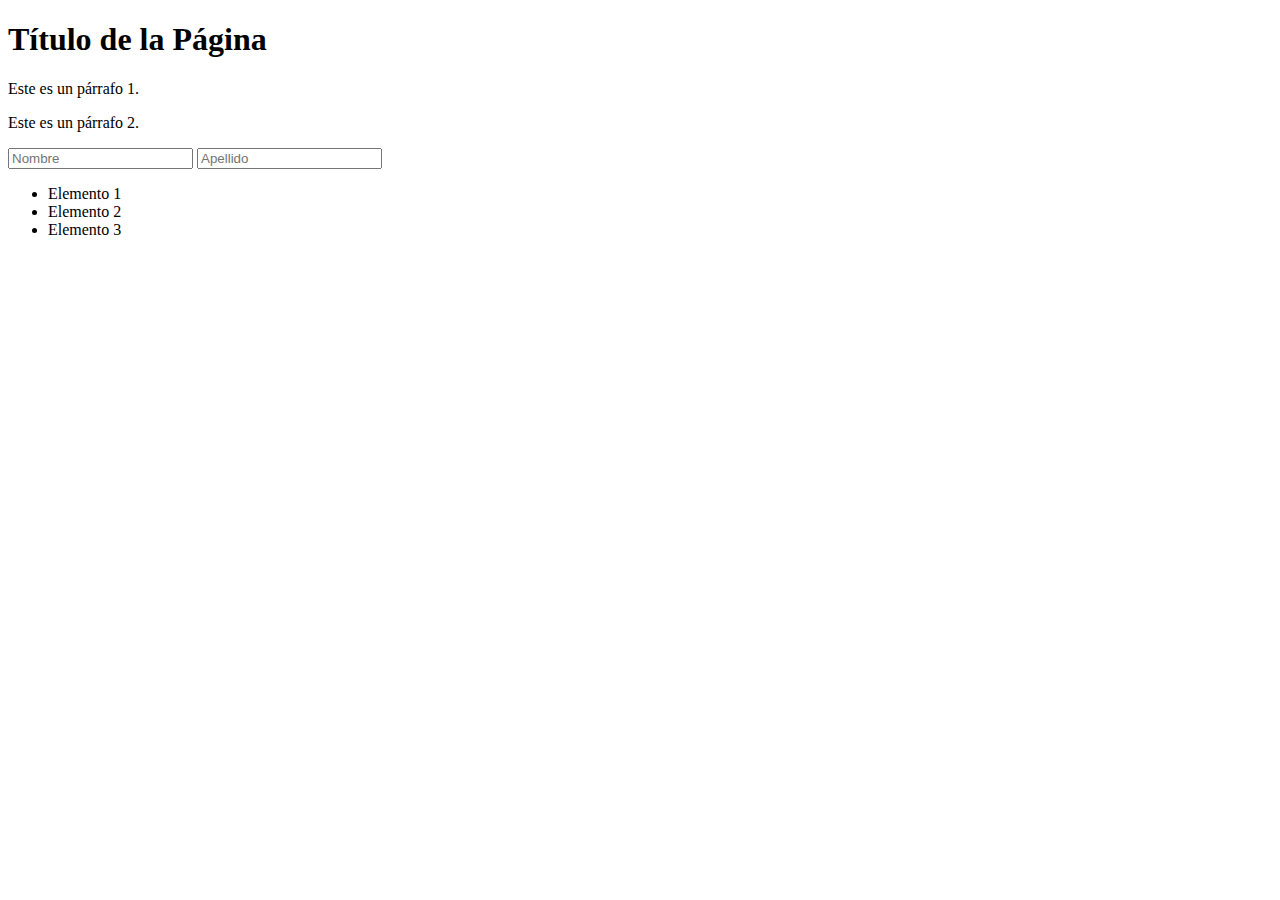
<file: ut3-vanillajs-dom/01-selectors/Ejercicios_1/index.html>
<!DOCTYPE html>
<html lang="en">
  <head>
    <meta charset="UTF-8" />
    <meta name="viewport" content="width=device-width, initial-scale=1.0" />
    <title>Prueba de Métodos de Selección</title>
  </head>
  <body>
    <h1 id="titulo">Título de la Página</h1>

    <div class="contenedor">
      <p class="parrafo">Este es un párrafo 1.</p>
      <p class="parrafo">Este es un párrafo 2.</p>
    </div>

    <form>
      <input type="text" name="nombre" placeholder="Nombre" />
      <input type="text" name="apellido" placeholder="Apellido" />
    </form>

    <ul>
      <li>Elemento 1</li>
      <li>Elemento 2</li>
      <li>Elemento 3</li>
    </ul>

    <script src="main.js"></script>
  </body>
</html>
</file>
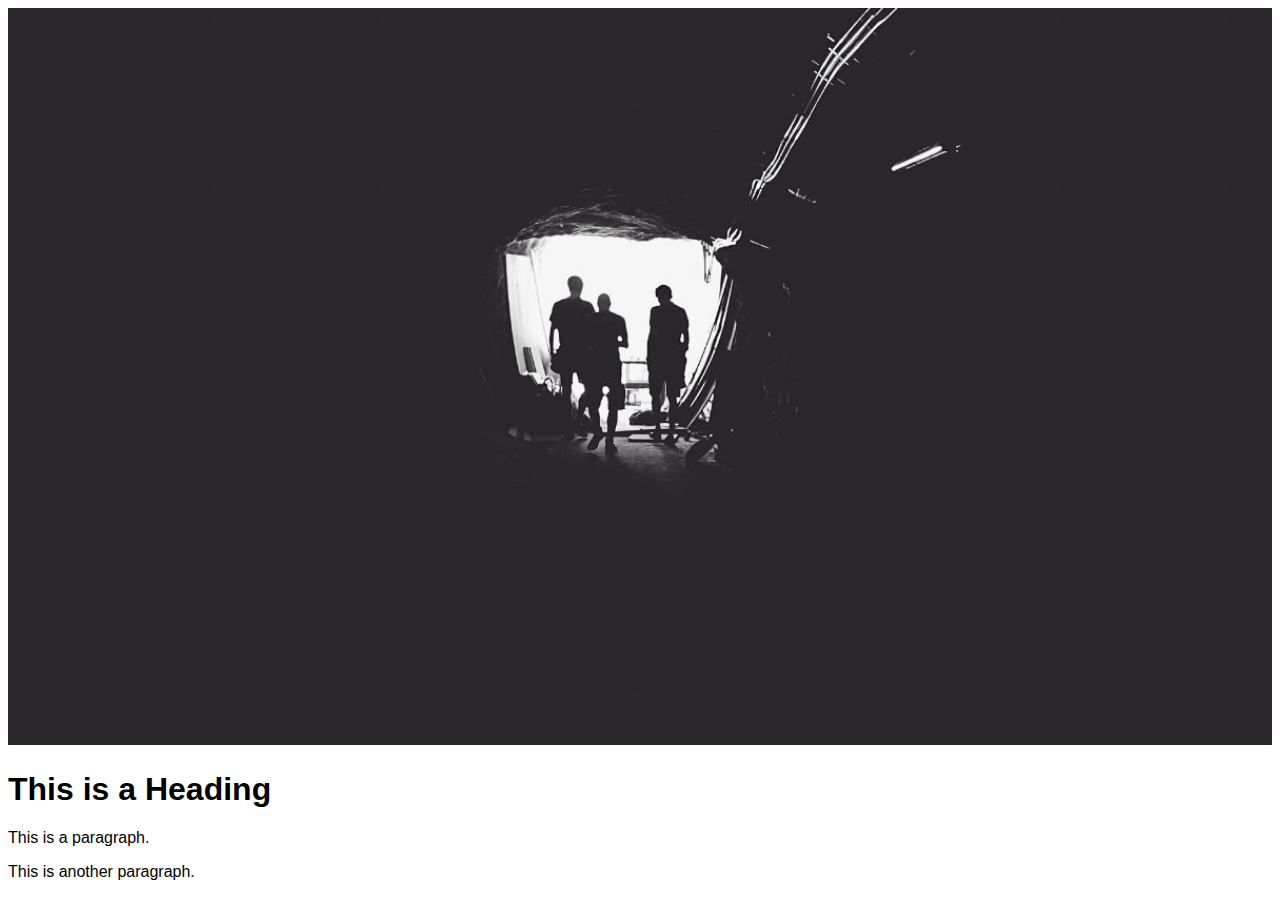
<file: ut3-vanillajs-dom/01-selectors/Ejercicios_2/index.html>
<!DOCTYPE html>
<html lang="en">
    <head>
        <meta charset="UTF-8">
        <meta name="viewport" content="width=device-width, initial-scale=1.0">
        <link rel="stylesheet" href="style.css">
        <script src = "main.js"></script>
        <title>Ejercicios 2</title>
    </head>
    <body>
        
    </body>
</html>
</file>
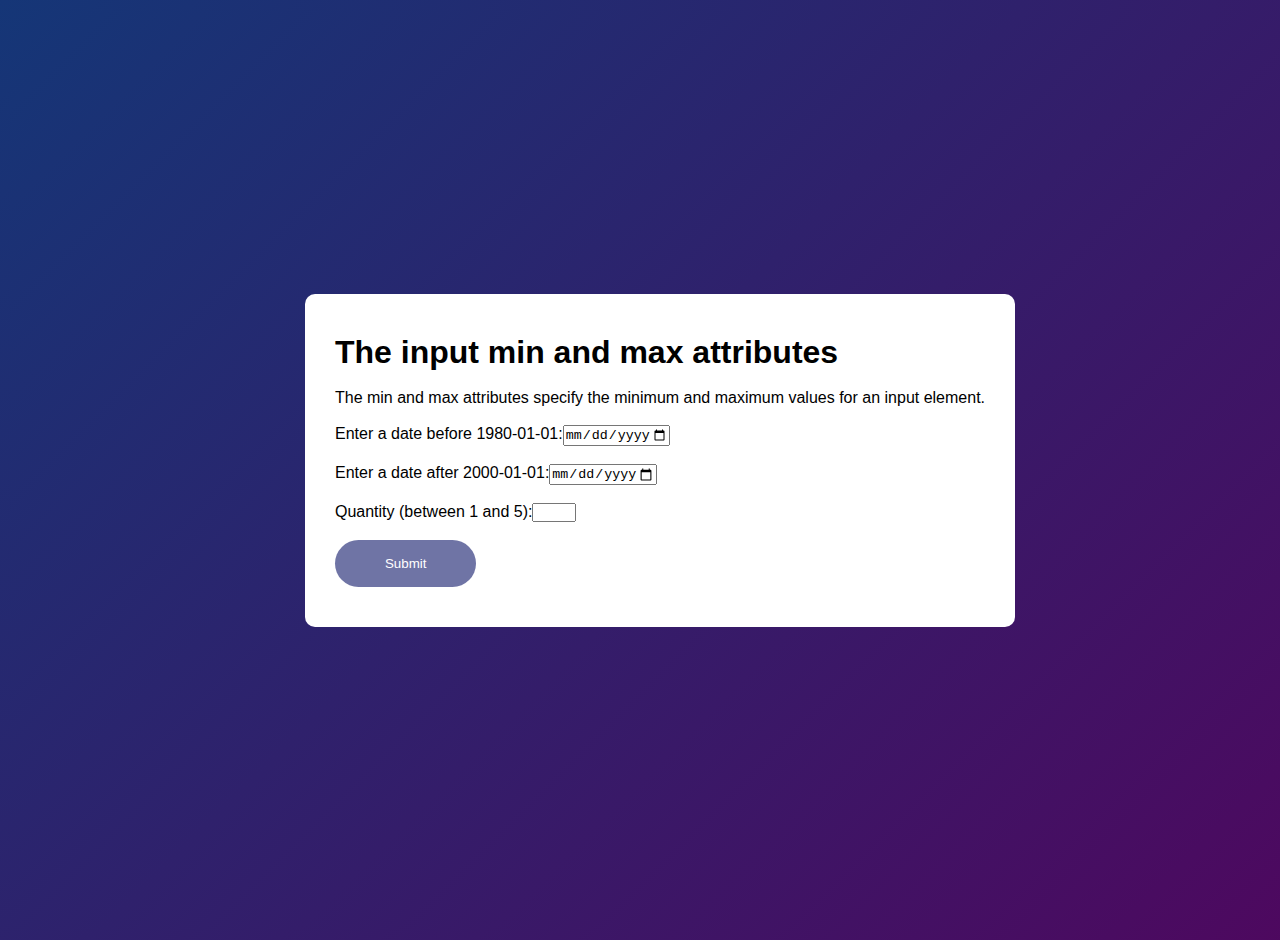
<file: ut3-vanillajs-dom/01-selectors/Ejercicios_3/index.html>
<!DOCTYPE html>
<html lang="en">
    <head>
        <meta charset="UTF-8">
        <meta name="viewport" content="width=device-width, initial-scale=1.0">
        <link rel="stylesheet" href="style.css">
        <script src = "main.js"></script>
        <title>Ejercicios 3</title>
    </head>
    <body>
        
    </body>
</html>
</file>
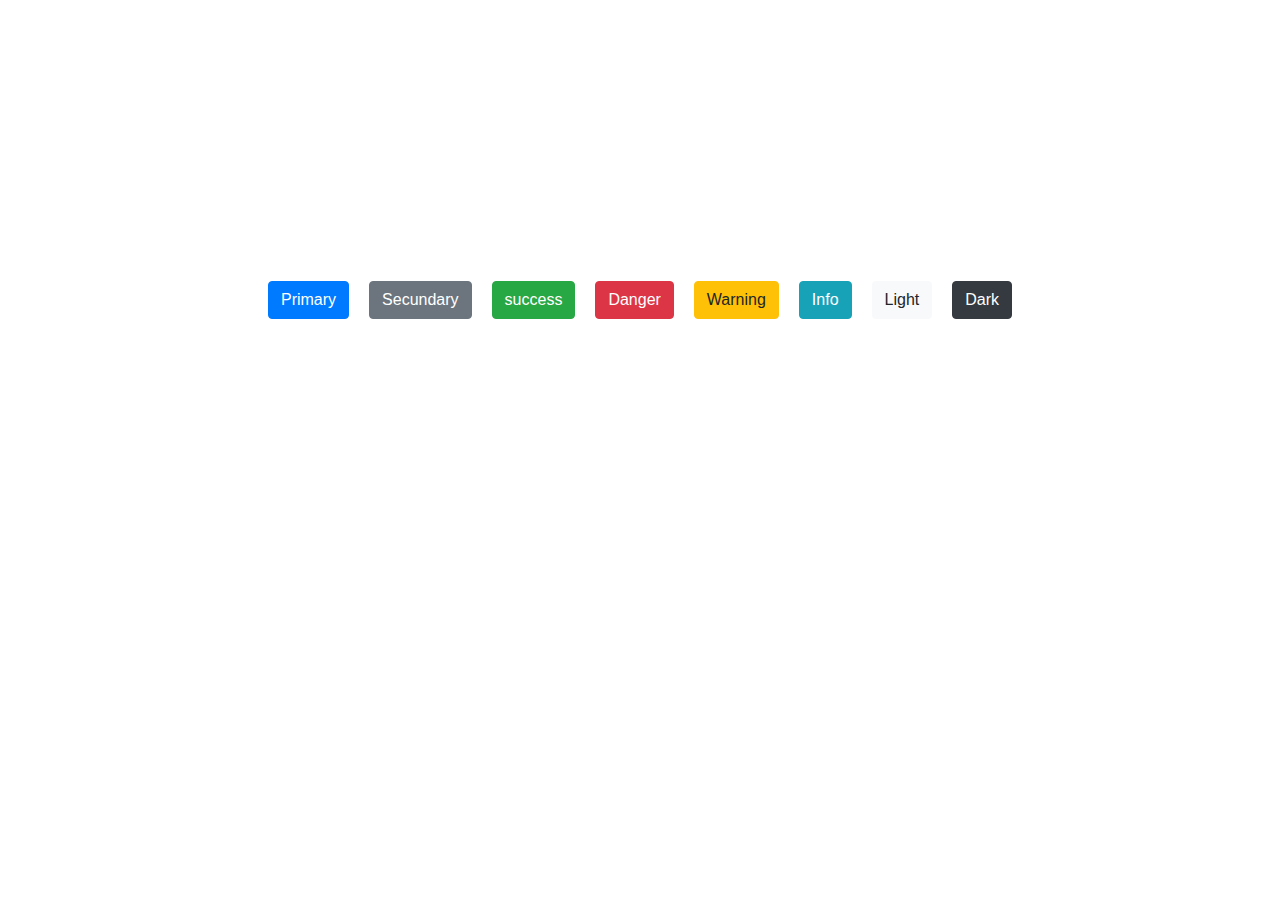
<file: ut3-vanillajs-dom/01-selectors/Ejercicios_5/index.html>
<!DOCTYPE html>
<html>
<head>
  <title>Ejercicio Eventos</title>
  
  <link rel="stylesheet" href="https://maxcdn.bootstrapcdn.com/bootstrap/4.0.0/css/bootstrap.min.css">
  
  <link rel="stylesheet" href="style.css">

</head>

<body>

  <button id="btn1" class="btn btn-primary">Primary</button>

  <button id="btn2" class="btn btn-secondary">Secundary</button>

  <button id="btn3" class="btn btn-success">success</button>
  
  <button id="btn4" class="btn btn-danger">Danger</button>

  <button id="btn5" class="btn btn-warning">Warning</button>

  <button id="btn6" class="btn btn-info">Info</button>

  <button id="btn7" class="btn btn-light">Light</button>

  <button id="btn8" class="btn btn-dark">Dark</button>

  <script src="main.js"></script>

</body>
</html>
</file>
<file: ut3-vanillajs-dom/01-selectors/Ejercicios_2/style.css>
html,
body {
  font-family: "Verdana", sans-serif;
}
h1,
h2,
h3,
h4,
h5,
h6 {
  font-family: "Segoe UI", sans-serif;
}
img {
  width: 100%;
}
</file>
<file: ut3-vanillajs-dom/01-selectors/Ejercicios_3/style.css>
* {
    margin: 0px;
    padding: 0px;
  }
  html,
  body {
    font-family: "Verdana", sans-serif;
    display: flex;
    flex-direction: column;
    justify-content: center;
    width: 100%;
    min-height: 100vh;
    background: linear-gradient(135deg, #153677, #4e085f);
    padding: 10px;
  }
  h1,
  h2,
  h3,
  h4,
  h5,
  h6 {
    font-family: "Segoe UI", sans-serif;
  }
  div {
    background: #fff;
    margin: 1px auto 20px;
    padding: 40px 30px 40px;
    border-radius: 10px;
    display: flex;
    flex-direction: column;
  }
  input[type="submit"] {
    border: none;
    outline: none;
    padding: 16px 50px;
    background: #6f74a5;
    color: #fff;
    cursor: pointer;
    border-radius: 40px;
  }
</file>
<file: ut3-vanillajs-dom/01-selectors/Ejercicios_5/style.css>
*,
*:before,
*:after {
  box-sizing: border-box;
  margin: 0;
  padding: 0;
}

html {
  display: flex;
  justify-content: center;
  align-items: center;
  height: 100%;
  width: 100%;
}

body {
  display: flex;
  justify-content: center;
  align-items: center;
  height: 50%;
  width: 100%;
  margin-bottom: 300px;
}

.container {
  display: flex;
  justify-content: space-between;
}

button {
  margin: 10px;
}
</file>
